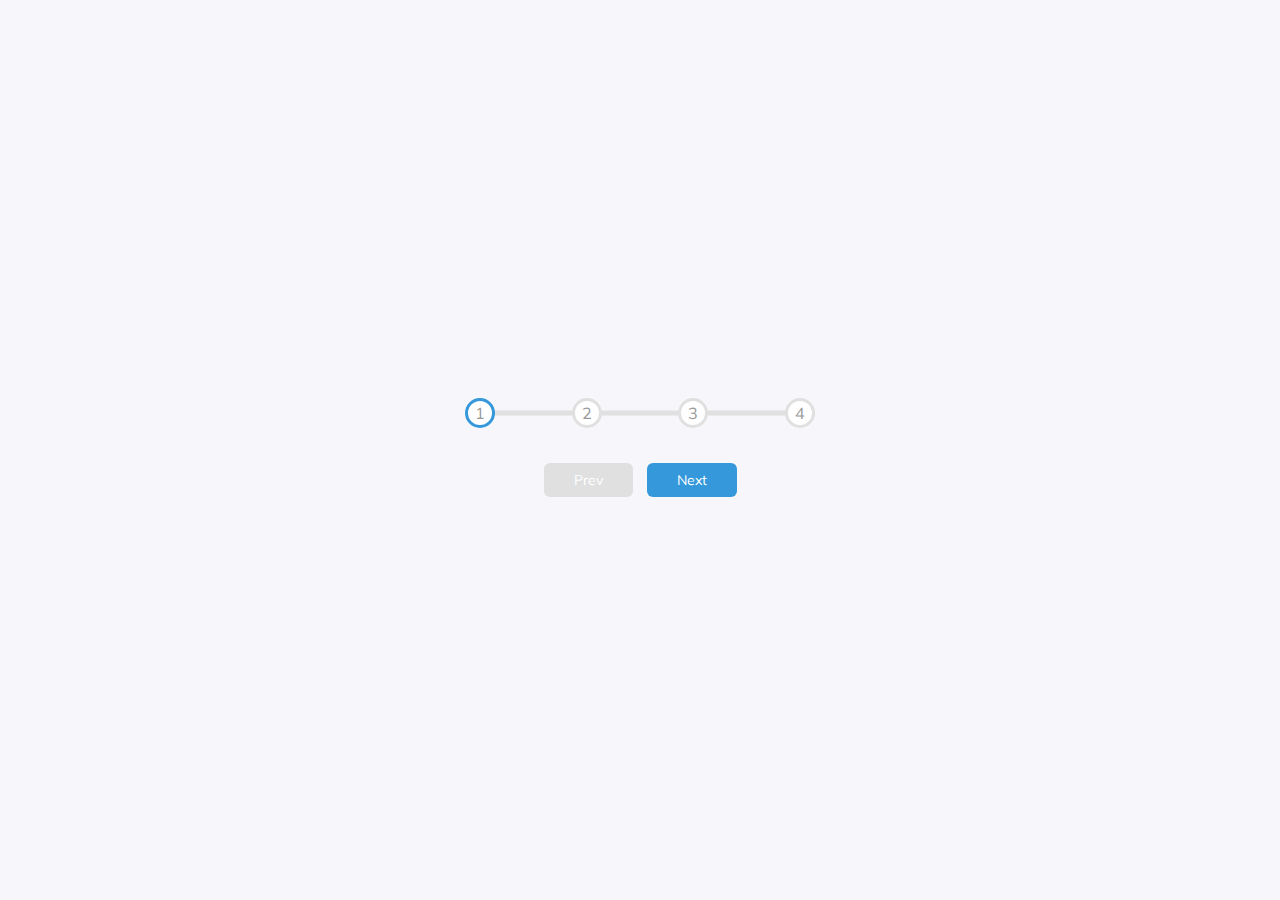
<file: Prograss-Steps/index.html>
<!DOCTYPE html>
<html lang="en">

<head>
  <meta charset="UTF-8">
  <meta name="viewport" content="width=device-width, initial-scale=1.0">
  <link rel="stylesheet" href="style.css">
  <title>Progress Steps</title>
</head>

<body>
  <div class="container">
    <div class="progress-container">
      <div class="progress" id="progress"></div>
      <div class="circle active">1</div>
      <div class="circle">2</div>
      <div class="circle">3</div>
      <div class="circle">4</div>
    </div>

    <button class="btn" id="prev" disabled>Prev</button>
    <button class="btn" id="next">Next</button>
  </div>

  <script src="script.js"></script>
</body>

</html>
</file>
<file: Prograss-Steps/style.css>
@import url('https://fonts.googleapis.com/css?family=Muli&display=swap');

:root {
  --line-border-fill: #3498db;
  --line-border-empty: #e0e0e0;
}

* {
  box-sizing: border-box;
}

body {
  background-color: #f7f7fb;
  font-family: 'Muli', sans-serif;
  display: flex;
  align-items: center;
  justify-content: center;
  height: 100vh;
  overflow: hidden;
  margin: 0;
}

.container {
  text-align: center;
}

.progress-container {
  display: flex;
  justify-content: space-between;
  position: relative;
  margin-bottom: 30px;
  max-width: 100%;
  width: 350px;
}

.progress-container::before {
  content: '';
  background-color: var(--line-border-empty);
  position: absolute;
  top: 50%;
  left: 0;
  transform: translateY(-50%);
  height: 5px;
  width: 100%;
  z-index: -1;
}

.progress {
  background-color: var(--line-border-fill);
  position: absolute;
  top: 50%;
  left: 0;
  transform: translateY(-50%);
  height: 5px;
  width: 0%;
  z-index: -1;
  transition: 0.4s ease;
}

.circle {
  background-color: #fff;
  color: #999;
  border-radius: 50%;
  height: 30px;
  width: 30px;
  display: flex;
  align-items: center;
  justify-content: center;
  border: 3px solid var(--line-border-empty);
  transition: 0.4s ease;
}

.circle.active {
  border-color: var(--line-border-fill);
}

.btn {
  background-color: var(--line-border-fill);
  color: #fff;
  border: 0;
  border-radius: 6px;
  cursor: pointer;
  font-family: inherit;
  padding: 8px 30px;
  margin: 5px;
  font-size: 14px;
}

.btn:active {
  transform: scale(0.98);
}

.btn:focus {
  outline: 0;
}

.btn:disabled {
  background-color: var(--line-border-empty);
  cursor: not-allowed;
}
</file>
